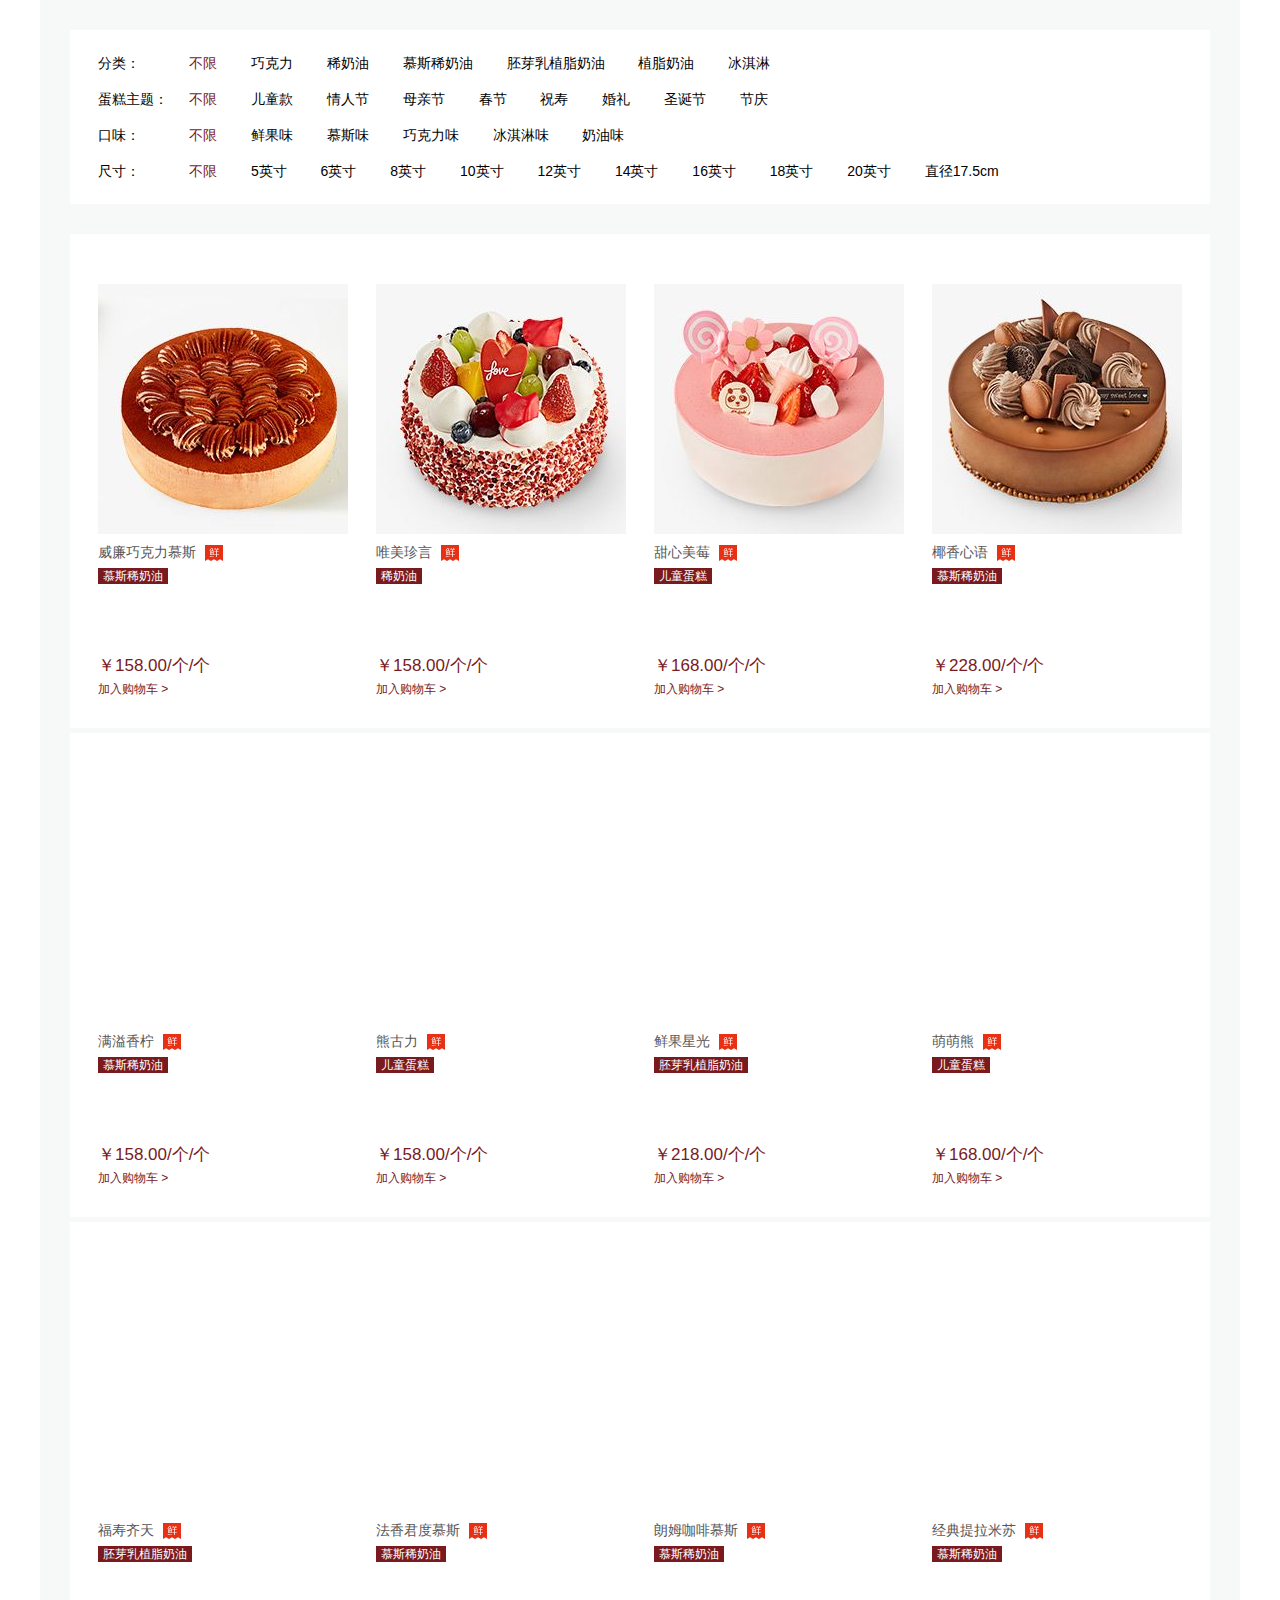
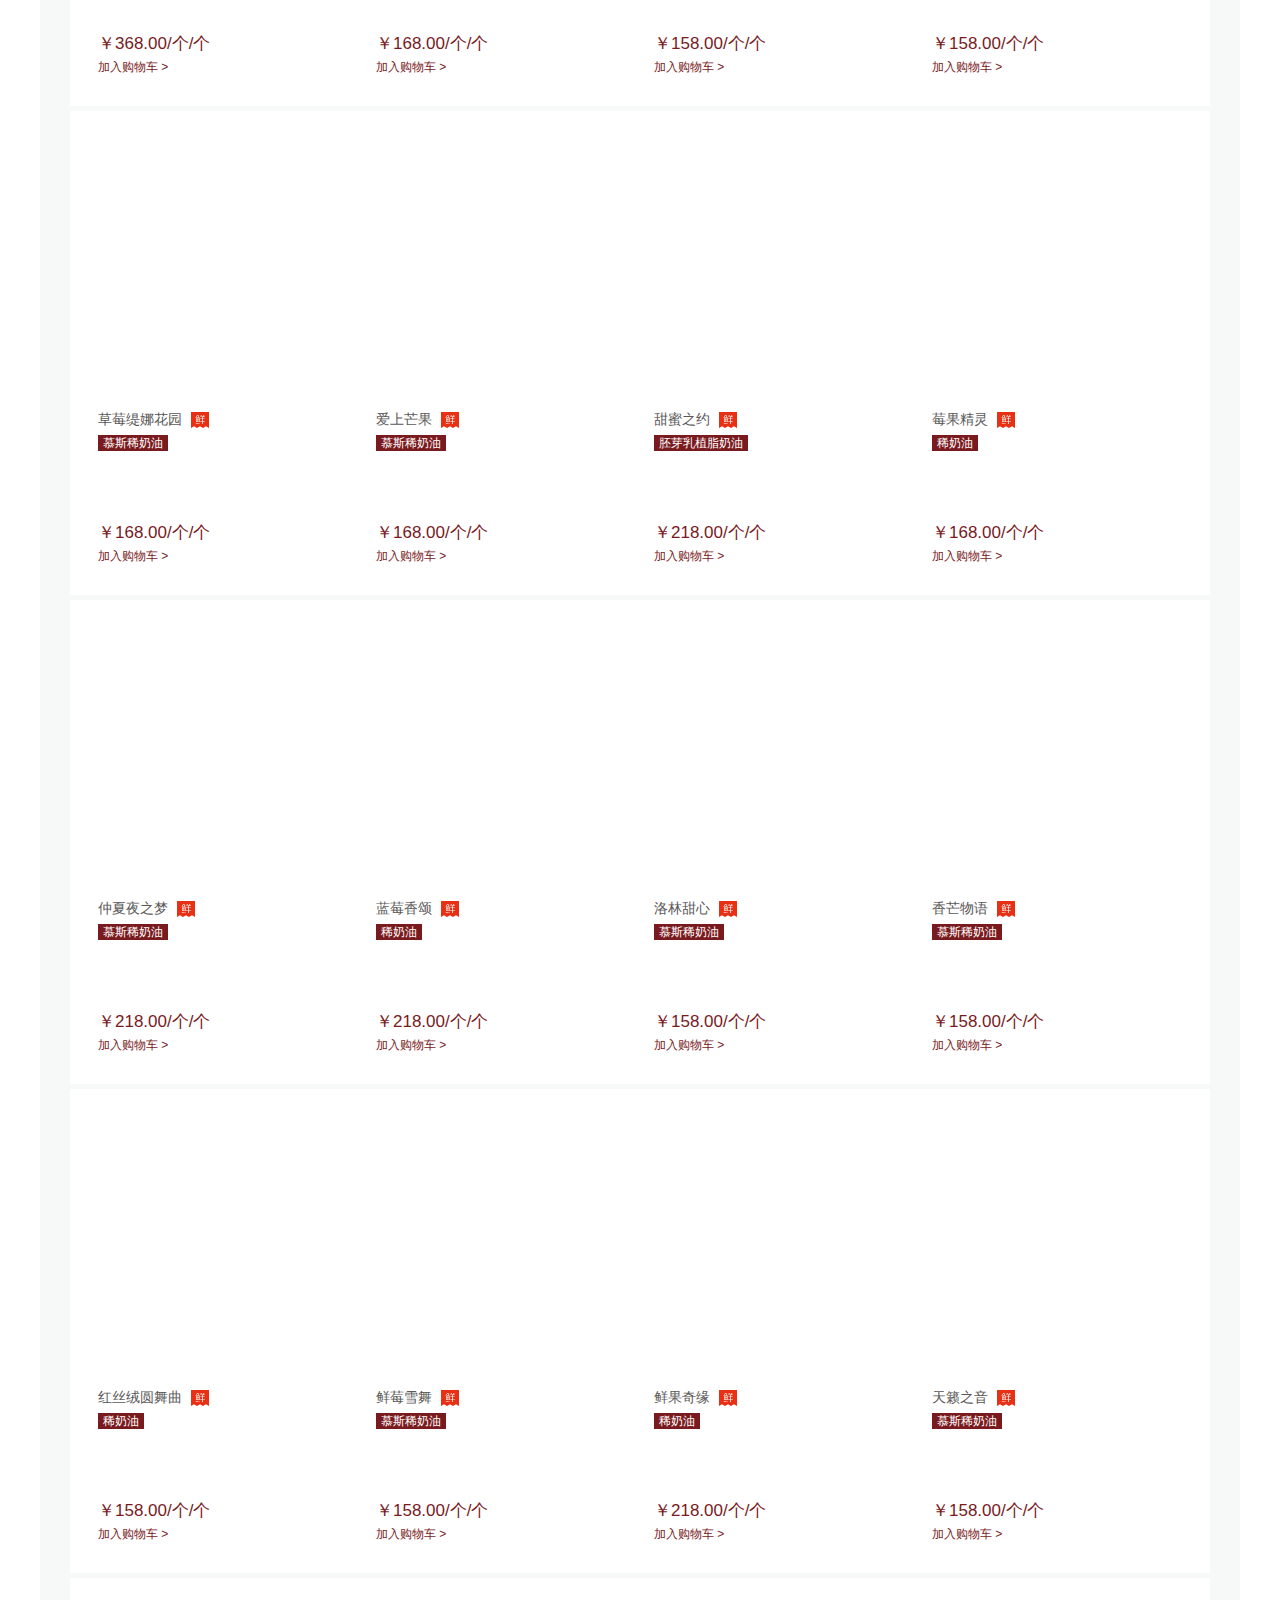
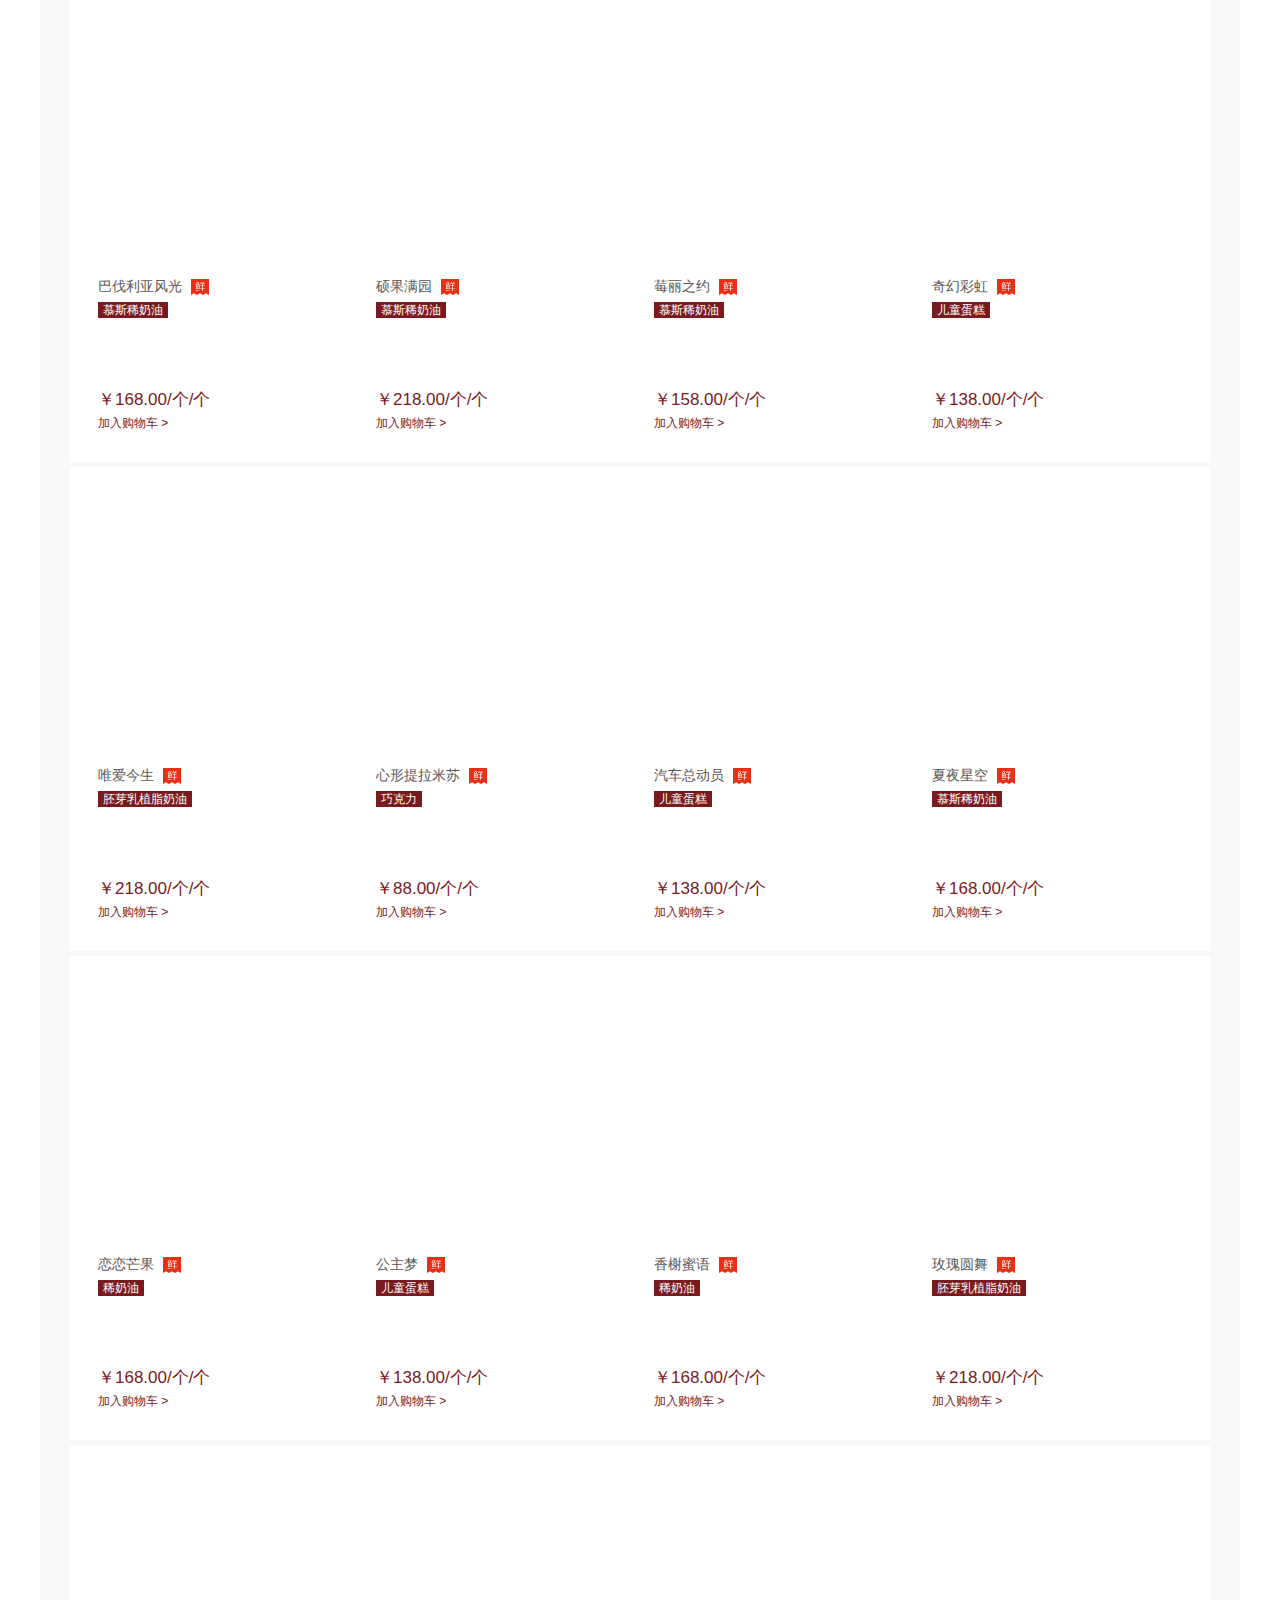
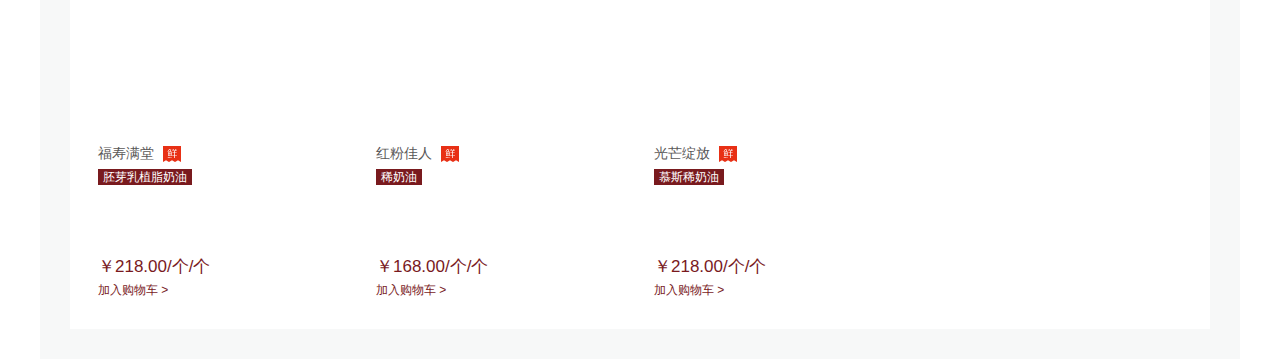
<file: contList.html>
<!DOCTYPE html>
<html lang="en">

<head>
    <meta charset="UTF-8">
    <meta name="viewport" content="width=device-width, initial-scale=1.0">
    <meta http-equiv="X-UA-Compatible" content="ie=edge">
    <title>Document</title>
    <link rel="stylesheet" type="text/css" href="css/style.css" />
    <link rel="stylesheet" type="text/css" href="css/conmon.css" />
    <link rel="stylesheet" type="text/css" href="css/reset.css" />
</head>

<body>
    <div class=" content">
        <div class="us_classify">
            <div class="classify_list">
                <dl class="colearfix">
                    <dt>分类：</dt>
                     <dd>
                        <span><a class="ustitle">不限</a></span>
                        <span><a>巧克力</a></span>
                        <span><a>稀奶油</a></span>
                        <span><a>慕斯稀奶油</a></span>
                        <span><a>胚芽乳植脂奶油</a></span>
                        <span><a>植脂奶油</a></span>
                        <span><a>冰淇淋</a></span>
                    </dd>
                </dl>
                <dl class="colearfix">
                    <dt>蛋糕主题：</dt>
                     <dd>
                        <span><a class="ustitle">不限</a></span>
                        <span><a>儿童款</a></span>
                        <span><a>情人节</a></span>
                        <span><a>母亲节</a></span>
                        <span><a>春节</a></span>
                        <span><a>祝寿</a></span>
                        <span><a>婚礼</a></span>
                        <span><a>圣诞节</a></span>
                        <span><a>节庆</a></span>
                    </dd>
                </dl>
                <dl class="colearfix">
                    <dt>口味：</dt>
                     <dd>
                        <span><a class="ustitle">不限</a></span>
                        <span><a>鲜果味</a></span>
                        <span><a>慕斯味</a></span>
                        <span><a>巧克力味</a></span>
                        <span><a>冰淇淋味</a></span>
                        <span><a>奶油味</a></span>
                    </dd>
                </dl>
                <dl class="colearfix">
                    <dt>尺寸：</dt>
                     <dd>
                        <span><a class="ustitle">不限</a></span>
                        <span><a>5英寸</a></span>
                        <span><a>6英寸</a></span>
                        <span><a>8英寸</a></span>
                        <span><a>10英寸</a></span>
                        <span><a>12英寸</a></span>
                        <span><a>14英寸</a></span>
                        <span><a>16英寸</a></span>
                        <span><a>18英寸</a></span>
                        <span><a>20英寸</a></span>
                        <span><a>直径17.5cm</a></span>
                    </dd>
                </dl>
            </div>
            <div class="us_lists">
                <div class="lists_div">
                    <ul class="colearfix">
                        <!-- <li>
                            <div class="goods_pic">
                                <img src="./images/a01.jpg">
                            </div>
                            <div class="goods_name">
                                <em>威廉巧克力慕斯</em>
                                <i class="icon_sx"></i>
                                <br>
                                <span class="text-tag">慕斯稀奶油</span>
                            </div>
                            <div class="goods_price">
                                <div class="price"><em>￥158.00</em>/个</div>
                                <a class="buy-cart">加入购物车</a>
                            </div>
                        </li>
                        <li>
                            <div class="goods_pic">
                                <img src="./images/a02.jpg">
                            </div>
                            <div class="goods_name">
                                <em>威廉巧克力慕斯</em>
                                <i class="icon_sx"></i>
                                <br>
                                <span class="text-tag">稀奶油</span>
                            </div>
                            <div class="goods_price">
                                <div class="price"><em>￥158.00</em>/个</div>
                                <a class="buy-cart">加入购物车</a>
                            </div>
                        </li>
                        <li>
                            <div class="goods_pic">
                                <img src="./images/a03.jpg">
                            </div>
                            <div class="goods_name">
                                <em>威廉巧克力慕斯</em>
                                <i class="icon_sx"></i>
                                <br>
                                <span class="text-tag">儿童蛋糕</span>
                            </div>
                            <div class="goods_price">
                                <div class="price"><em>￥168.00</em>/个</div>
                                <a class="buy-cart">加入购物车</a>
                            </div>
                        </li>
                        <li>
                            <div class="goods_pic">
                                <img src="./images/a04.jpg">
                            </div>
                            <div class="goods_name">
                                <em>威廉巧克力慕斯</em>
                                <i class="icon_sx"></i>
                                <br>
                                <span class="text-tag">慕斯稀奶油</span>
                            </div>
                            <div class="goods_price">
                                <div class="price"><em>￥228.00</em>/个</div>
                                <a class="buy-cart">加入购物车</a>
                            </div>
                        </li>
                        <li class="bg"></li>  -->
                    </ul>
                </div>
            </div>
        </div>
    </div>
    <script src="js/jquery-1.8.3.min.js"></script>
    <script type="module" src="./js/js.js"></script>
</body>

</html>
</file>
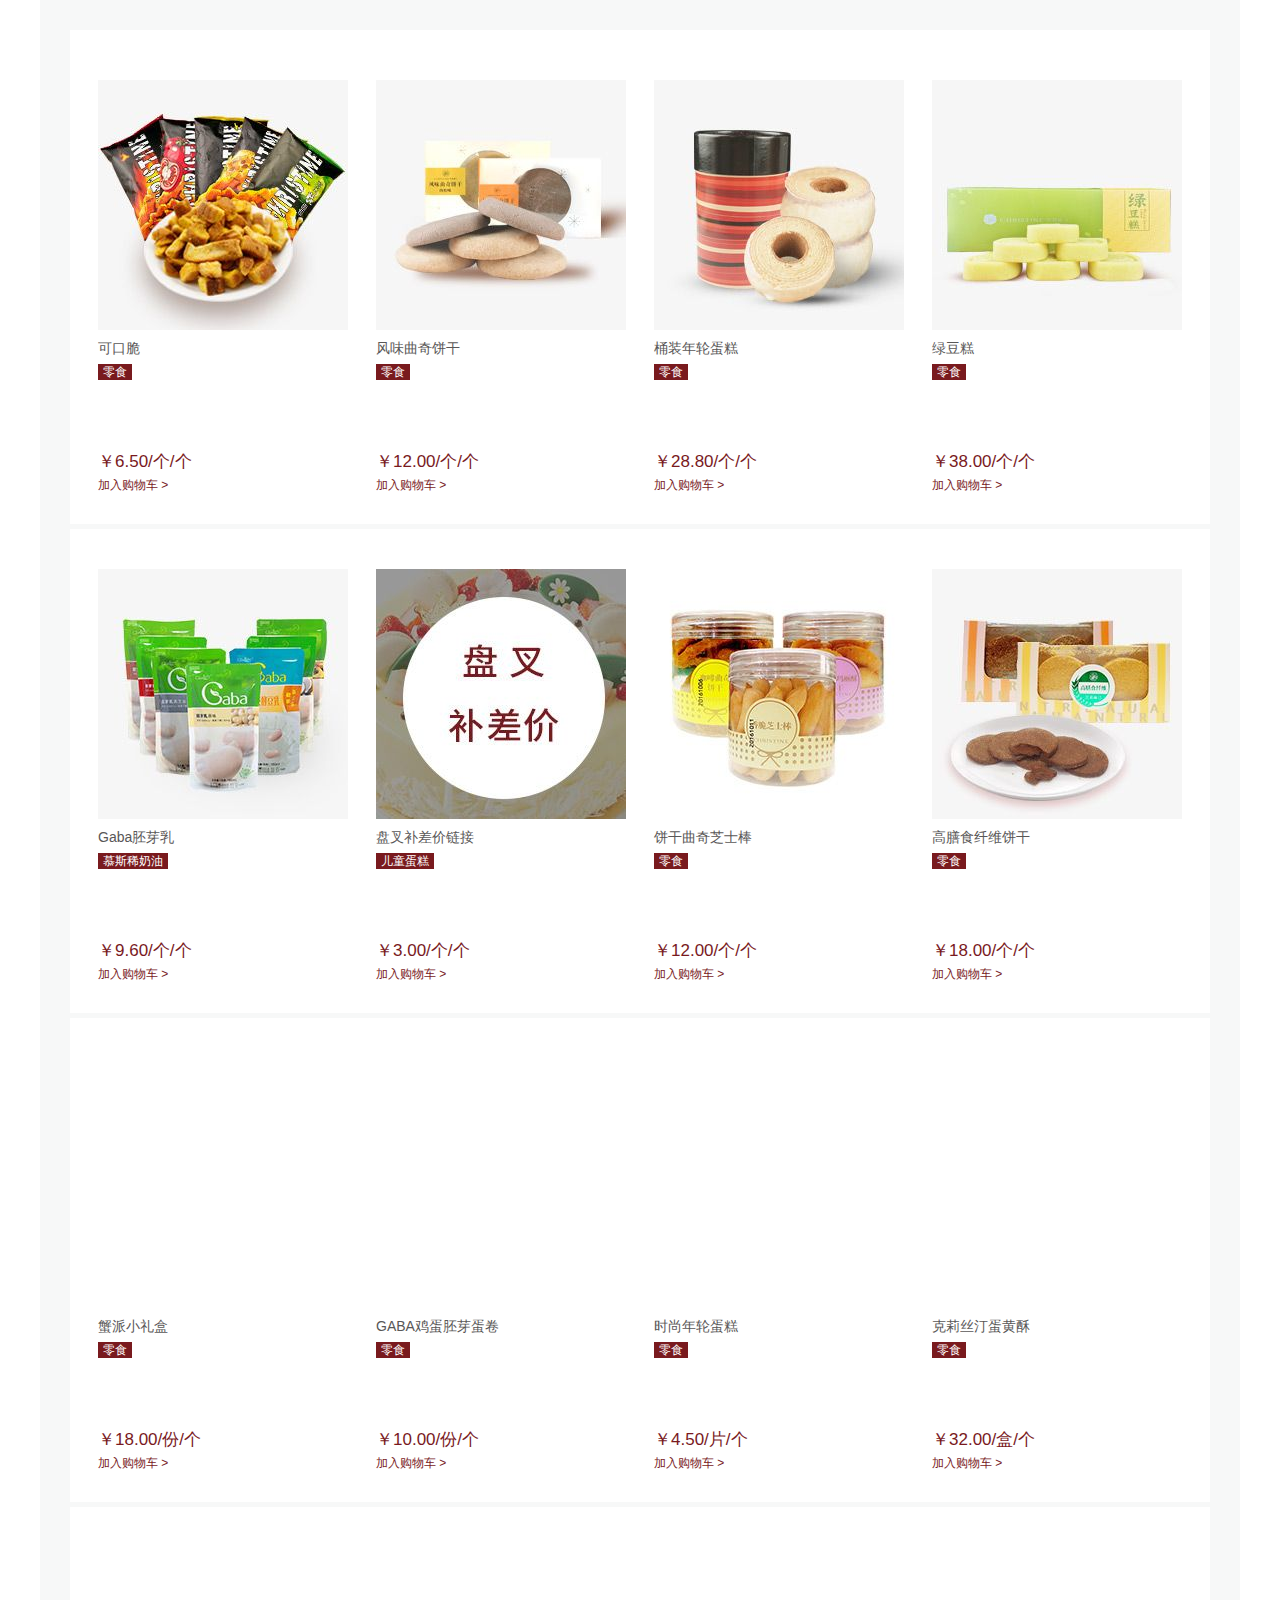
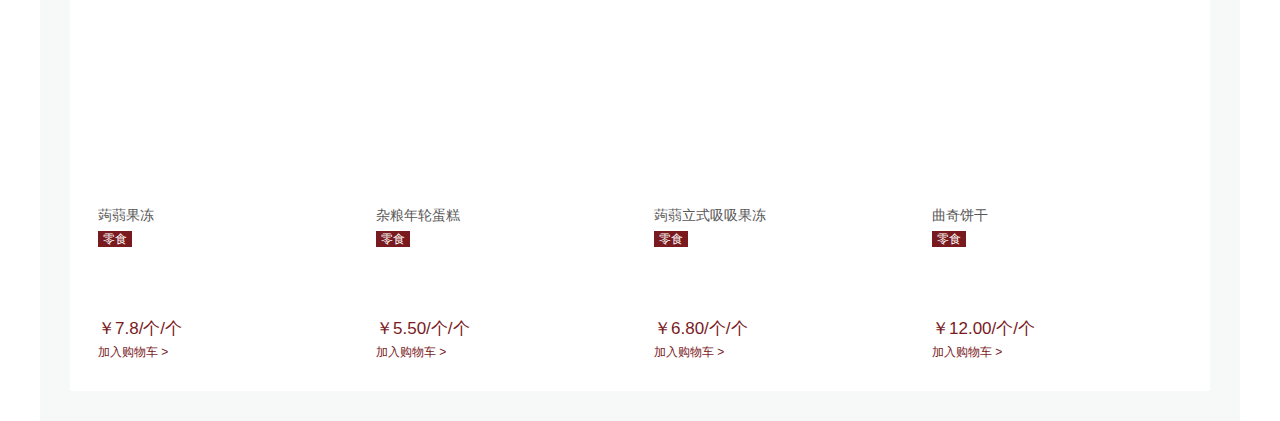
<file: snacks.html>
<!DOCTYPE html>
<html lang="en">

<head>
    <meta charset="UTF-8">
    <meta name="viewport" content="width=device-width, initial-scale=1.0">
    <meta http-equiv="X-UA-Compatible" content="ie=edge">
    <title>Document</title>
    <link rel="stylesheet" type="text/css" href="css/style.css" />
    <link rel="stylesheet" type="text/css" href="css/conmon.css" />
    <link rel="stylesheet" type="text/css" href="css/reset.css" />
</head>

<body>
    <div class=" content">
        <div class="us_classify">
            <div class="us_lists">
                <div class="lists_div">
                    <ul class="colearfix">
                        <!-- <li>
                            <div class="goods_pic">
                                <img src="./images/a01.jpg">
                            </div>
                            <div class="goods_name">
                                <em>威廉巧克力慕斯</em>
                                <i class="icon_sx"></i>
                                <br>
                                <span class="text-tag">慕斯稀奶油</span>
                            </div>
                            <div class="goods_price">
                                <div class="price"><em>￥158.00</em>/个</div>
                                <a class="buy-cart">加入购物车</a>
                            </div>
                        </li>
                        <li>
                            <div class="goods_pic">
                                <img src="./images/a02.jpg">
                            </div>
                            <div class="goods_name">
                                <em>威廉巧克力慕斯</em>
                                <i class="icon_sx"></i>
                                <br>
                                <span class="text-tag">稀奶油</span>
                            </div>
                            <div class="goods_price">
                                <div class="price"><em>￥158.00</em>/个</div>
                                <a class="buy-cart">加入购物车</a>
                            </div>
                        </li>
                        <li>
                            <div class="goods_pic">
                                <img src="./images/a03.jpg">
                            </div>
                            <div class="goods_name">
                                <em>威廉巧克力慕斯</em>
                                <i class="icon_sx"></i>
                                <br>
                                <span class="text-tag">儿童蛋糕</span>
                            </div>
                            <div class="goods_price">
                                <div class="price"><em>￥168.00</em>/个</div>
                                <a class="buy-cart">加入购物车</a>
                            </div>
                        </li>
                        <li>
                            <div class="goods_pic">
                                <img src="./images/a04.jpg">
                            </div>
                            <div class="goods_name">
                                <em>威廉巧克力慕斯</em>
                                <i class="icon_sx"></i>
                                <br>
                                <span class="text-tag">慕斯稀奶油</span>
                            </div>
                            <div class="goods_price">
                                <div class="price"><em>￥228.00</em>/个</div>
                                <a class="buy-cart">加入购物车</a>
                            </div>
                        </li>
                        <li class="bg"></li>  -->
                    </ul>
                </div>
            </div>
        </div>
    </div>
    <script src="js/jquery-1.8.3.min.js"></script>

    <script>
        $.getJSON("data/snacksJson.json", function (res) {
            //console.log(1);

            var str = "";
            //var aname = decodeURIComponent(location.search).substr(1).split("&")[0];

            $.each(res, function (index, ele) {
                //console.log(index,ele);
                //console.log(ele.kid);
                if (ele.aid == "ad") {
                    str += `<li id="ad"></li>`;
                } else {

                    str += `
                        <li>
                            <div class="goods_pic">
                                <a href='javascript:;' id=${ele.aid}>
                                    <img data-src='${ele.asrc}' id='listImg'>
                                </a>
                            </div>
                            <div class="goods_name">
                                <em>${ele.atitle}</em>
                                <br>
                                <span class="text-tag">${ele.afeature}</span>
                            </div>
                            <div class="goods_price">
                                <div class="price"><em>${ele.aprice}</em>/个</div>
                                <a class="buy-cart">加入购物车 ></a>
                            </div>
                        </li>
                    `;
                }

                $(".lists_div>ul").html(str);
            });
            go();

        });

        function go() {
            function offset(obj) {
                var l = 0;
                var t = 0;
                var bdl = obj.clientLeft;//目标元素的左边框宽度
                var bdt = obj.clientTop;//目标元素的上边框宽度
                while (obj) {//循环累加目标元素到定位父级的距离
                    l = l + obj.offsetLeft + obj.clientLeft;
                    t = t + obj.offsetTop + obj.clientTop;
                    obj = obj.offsetParent;//每次循环之后指向离他最近的定位父级
                }
                return { left: l - bdl, top: t - bdt };
            }

            var imgs = document.querySelectorAll('.goods_pic img');
            //console.log(imgs);

            function load() {
                var scrollT = document.documentElement.scrollTop || document.body.scrollTop;
                var windowH = document.documentElement.clientHeight || document.body.clientHeight;

                for (var i = 0, len = imgs.length; i < len; i++) {
                    if (offset(imgs[i]).top <= (scrollT + windowH)) {
                        imgs[i].src = imgs[i].getAttribute('data-src');
                    }
                }
            }
            load();

            window.onscroll = function () {
                load();
            }
        };

    </script>

</body>

</html>
</file>
<file: css/style.css>
.us_classify{
    padding: 30px;
    box-sizing: border-box;
    background-color: #f7f8f8;
}

.classify_list{
    background: #fff;
    box-sizing: border-box;
    padding: 15px 28px;
    margin-bottom: 30px;
}

.classify_list dl{
    padding: 5px 0;
    font-size: 14px;
    line-height: 26px;
}

.classify_list dl dt{
    float: left;
    width: 76px;
}

.classify_list dl dd span{
    margin: 0;
    padding: 0 15px;
    position: relative;
    cursor: pointer;
}

.classify_list dl dd .ustitle{
    color: #791a1e;
}


.us_lists{
    background: #fff;
    min-height: 500px;
    padding: 10px 14px 0 14px;
}


.lists_div ul li{
    float: left;
    padding: 40px 14px 30px;
}

.goods_pic{
    width: 250px;
    height: 250px;
    line-height: 248px;
    /* *font-size: 225px; */
    margin: 0 auto 10px;
    overflow: hidden;
}

.goods_pic img{
    max-width: 250px;
    max-height: 250px;
}

.goods_pic a>img:hover{
    transition: transform 0.3s linear;
    -webkit-transform: scale(1.1); /*Safari 和 Chrome*/
    -moz-transform: scale(1.1); /*Firefox*/
    -ms-transform: scale(1.1); /*IE9*/
    -o-transform: scale(1.1); /*Opera*/
    
}

.icon_sx{
    width: 18px;
    height: 16px;
    display: inline-block;
    background:url(../images/icons.png) no-repeat left bottom;
    /* background-position:0px -183px; */
    vertical-align: middle;
    margin-left: 5px;
}

.goods_name em{
    display: inline-block;
    margin-bottom: 5px;
    cursor: pointer;
}

.us_lists .lists_div .goods_name{
    font-size: 14px;
    font-weight: 400px;
    color: #595757;
    height: 110px;
}

.goods_name .text-tag{
    background: #791a1e;
    color: #fff;
    font-size: 12px;
    padding: 1px 5px;
}

.price{
    color: #791a1e;
    font-size: 17px;
    font-weight:normal;
    margin-bottom: 2px;
    line-height: 24px;
}

.buy-cart{
    font-size: 12px;
    color: #791a1e;
}
.buy-cart:hover{
    cursor: pointer;
    color: #791a1e;
}

.lists_div .bg{
    width: 1140px;
    padding: 0px;
    height: 5px;
    background-color: #f7f8f8;
    margin: 0 -14px;
}

#ad{
    background: #f7f8f8;
    height: 5px;
    width: 100%;
    float:none;
    padding: 0;
    margin: 0 -14px;
    width: 1140px;
    clear:both;
}
</file>
<file: css/conmon.css>
.content{
    width: 1200px;
    margin: 0 auto;
}
</file>
